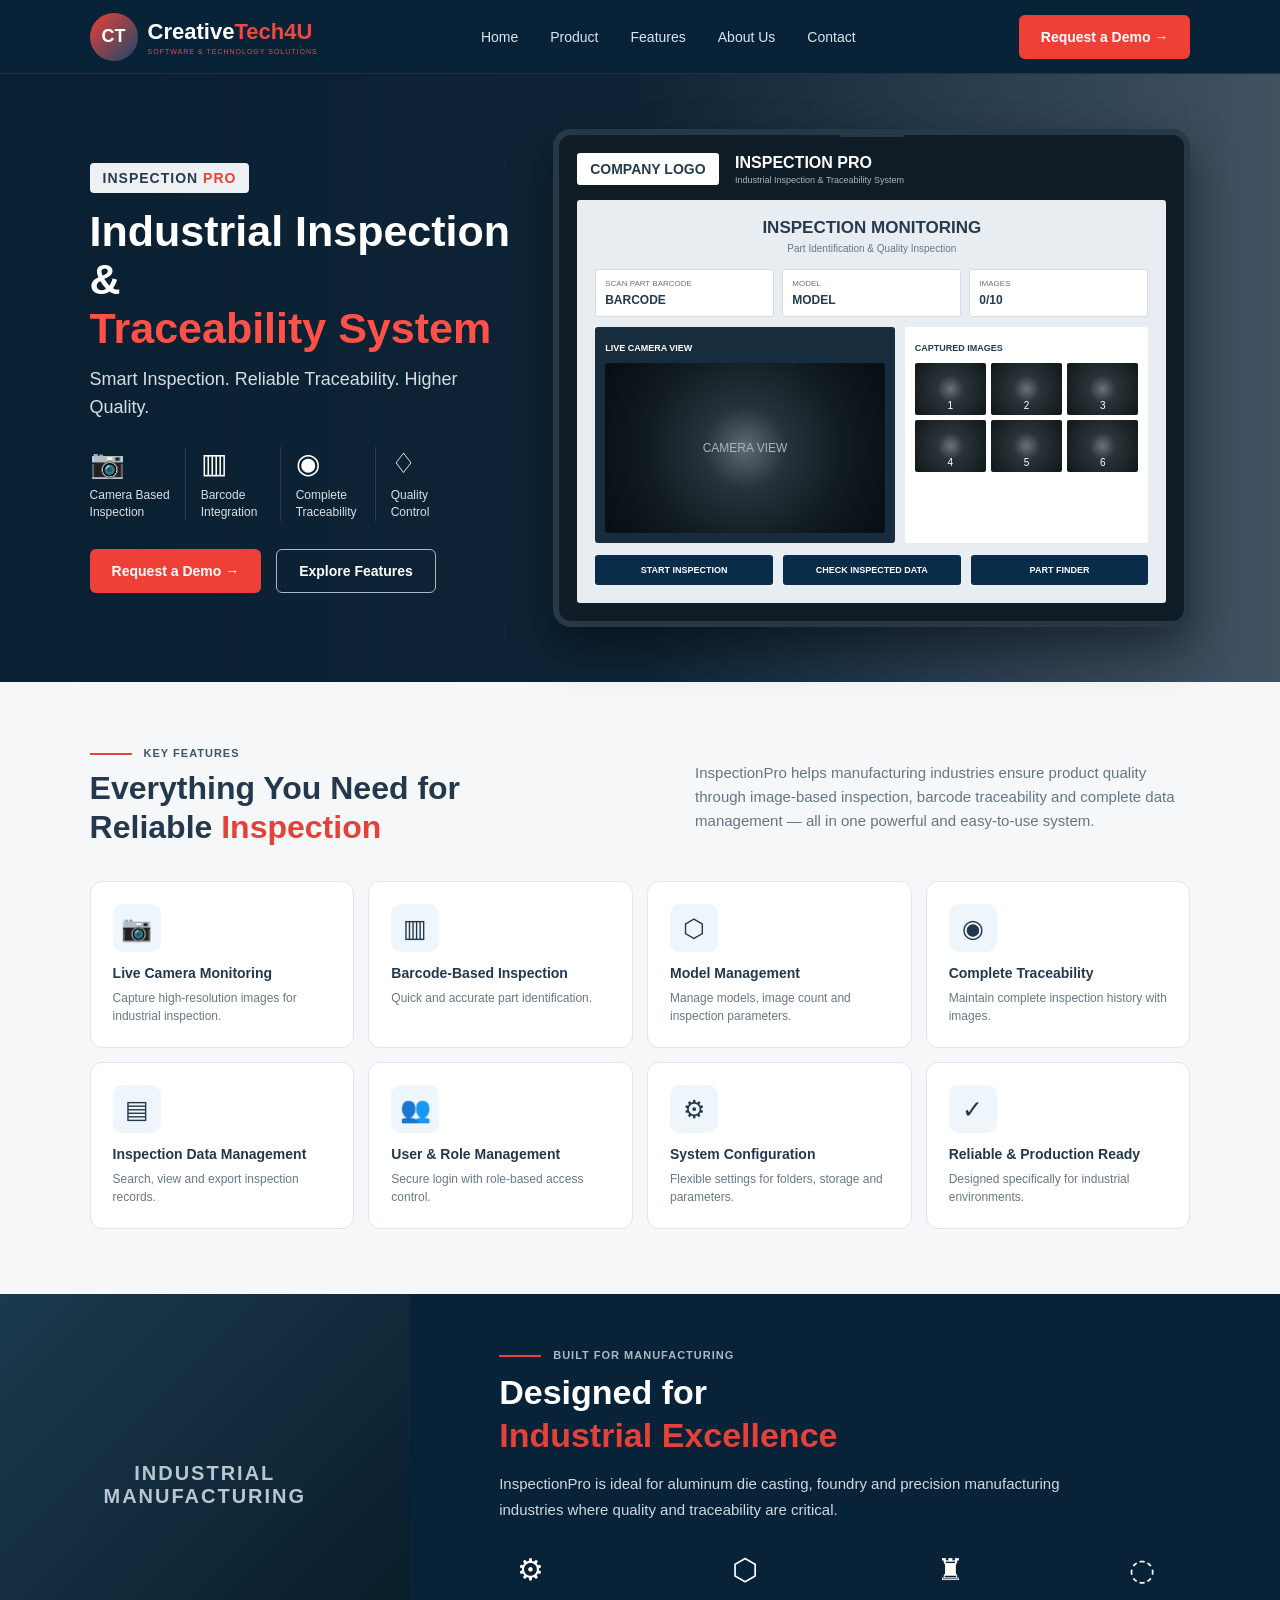
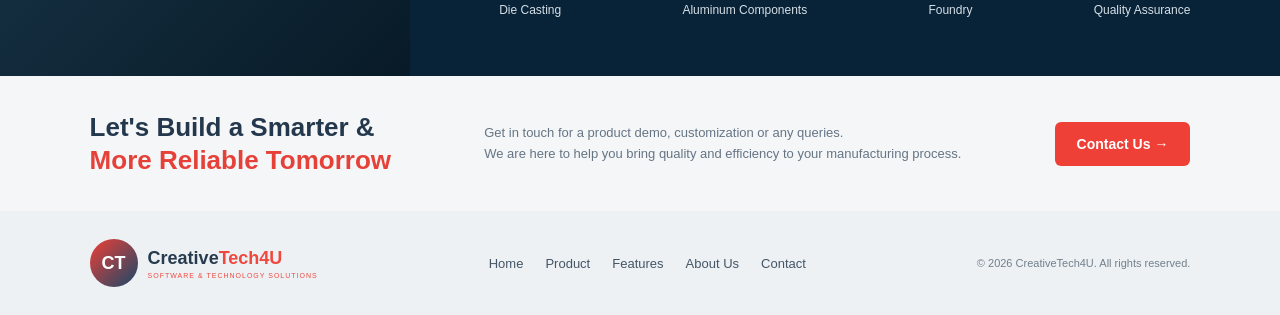
<file: index.html>
<!DOCTYPE html>
<html lang="en">

<head>
    <meta charset="UTF-8">
    <meta name="viewport" content="width=device-width, initial-scale=1.0">

    <title>CreativeTech4U | Software & Technology Solutions</title>

    <link rel="stylesheet" href="style.css">
</head>

<body>

    <!-- HEADER -->
    <header class="navbar">

        <div class="logo">
            <div class="logo-icon">CT</div>

            <div class="logo-text">
                <h2>Creative<span>Tech4U</span></h2>
                <p>SOFTWARE & TECHNOLOGY SOLUTIONS</p>
            </div>
        </div>

        <nav>
            <a href="#home">Home</a>
            <a href="#product">Product</a>
            <a href="#features">Features</a>
            <a href="#about">About Us</a>
            <a href="#contact">Contact</a>
        </nav>

        <a href="#contact" class="demo-btn">Request a Demo →</a>

    </header>


    <!-- HERO SECTION -->
    <section class="hero" id="home">

        <div class="hero-content">

            <div class="product-tag">
                INSPECTION <span>PRO</span>
            </div>

            <h1>
                Industrial Inspection &
                <span>Traceability System</span>
            </h1>

            <p class="hero-description">
                Smart Inspection. Reliable Traceability.
                Higher Quality.
            </p>


            <div class="hero-features">

                <div class="mini-feature">
                    <div class="feature-icon">📷</div>
                    <p>Camera Based<br>Inspection</p>
                </div>

                <div class="mini-feature">
                    <div class="feature-icon">▥</div>
                    <p>Barcode<br>Integration</p>
                </div>

                <div class="mini-feature">
                    <div class="feature-icon">◉</div>
                    <p>Complete<br>Traceability</p>
                </div>

                <div class="mini-feature">
                    <div class="feature-icon">♢</div>
                    <p>Quality<br>Control</p>
                </div>

            </div>


            <div class="hero-buttons">

                <a href="#contact" class="primary-btn">
                    Request a Demo →
                </a>

                <a href="#features" class="secondary-btn">
                    Explore Features
                </a>

            </div>

        </div>


        <!-- SOFTWARE PREVIEW -->
        <div class="software-preview">

            <div class="company-logo">
                COMPANY LOGO
            </div>

            <div class="software-title">
                <h3>INSPECTION PRO</h3>
                <p>Industrial Inspection & Traceability System</p>
            </div>

            <div class="monitor-screen">

                <h2>INSPECTION MONITORING</h2>
                <p>Part Identification & Quality Inspection</p>

                <div class="monitor-info">

                    <div class="info-box">
                        <small>SCAN PART BARCODE</small>
                        <strong>BARCODE</strong>
                    </div>

                    <div class="info-box">
                        <small>MODEL</small>
                        <strong>MODEL</strong>
                    </div>

                    <div class="info-box">
                        <small>IMAGES</small>
                        <strong>0/10</strong>
                    </div>

                </div>


                <div class="camera-area">

                    <div class="camera-box">
                        <span>LIVE CAMERA VIEW</span>

                        <div class="camera-placeholder">
                            CAMERA VIEW
                        </div>
                    </div>


                    <div class="captured-images">

                        <span>CAPTURED IMAGES</span>

                        <div class="image-grid">
                            <div>1</div>
                            <div>2</div>
                            <div>3</div>
                            <div>4</div>
                            <div>5</div>
                            <div>6</div>
                        </div>

                    </div>

                </div>


                <div class="monitor-buttons">

                    <button>START INSPECTION</button>
                    <button>CHECK INSPECTED DATA</button>
                    <button>PART FINDER</button>

                </div>

            </div>

        </div>

    </section>


    <!-- FEATURES -->
    <section class="features-section" id="features">

        <div class="section-header">

            <div>
                <p class="section-label">KEY FEATURES</p>

                <h2>
                    Everything You Need for<br>
                    Reliable <span>Inspection</span>
                </h2>
            </div>

            <p>
                InspectionPro helps manufacturing industries ensure product quality
                through image-based inspection, barcode traceability and complete
                data management — all in one powerful and easy-to-use system.
            </p>

        </div>


        <div class="feature-grid">

            <div class="feature-card">
                <div class="card-icon">📷</div>
                <h3>Live Camera Monitoring</h3>
                <p>Capture high-resolution images for industrial inspection.</p>
            </div>

            <div class="feature-card">
                <div class="card-icon">▥</div>
                <h3>Barcode-Based Inspection</h3>
                <p>Quick and accurate part identification.</p>
            </div>

            <div class="feature-card">
                <div class="card-icon">⬡</div>
                <h3>Model Management</h3>
                <p>Manage models, image count and inspection parameters.</p>
            </div>

            <div class="feature-card">
                <div class="card-icon">◉</div>
                <h3>Complete Traceability</h3>
                <p>Maintain complete inspection history with images.</p>
            </div>

            <div class="feature-card">
                <div class="card-icon">▤</div>
                <h3>Inspection Data Management</h3>
                <p>Search, view and export inspection records.</p>
            </div>

            <div class="feature-card">
                <div class="card-icon">👥</div>
                <h3>User & Role Management</h3>
                <p>Secure login with role-based access control.</p>
            </div>

            <div class="feature-card">
                <div class="card-icon">⚙</div>
                <h3>System Configuration</h3>
                <p>Flexible settings for folders, storage and parameters.</p>
            </div>

            <div class="feature-card">
                <div class="card-icon">✓</div>
                <h3>Reliable & Production Ready</h3>
                <p>Designed specifically for industrial environments.</p>
            </div>

        </div>

    </section>


    <!-- ABOUT -->
    <section class="industrial-section" id="about">

        <div class="industrial-image">
            INDUSTRIAL<br>MANUFACTURING
        </div>

        <div class="industrial-content">

            <p class="section-label">BUILT FOR MANUFACTURING</p>

            <h2>
                Designed for<br>
                <span>Industrial Excellence</span>
            </h2>

            <p>
                InspectionPro is ideal for aluminum die casting, foundry
                and precision manufacturing industries where quality and
                traceability are critical.
            </p>

            <div class="industry-list">

                <div>⚙<br><span>Die Casting</span></div>
                <div>⬡<br><span>Aluminum Components</span></div>
                <div>♜<br><span>Foundry</span></div>
                <div>◌<br><span>Quality Assurance</span></div>

            </div>

        </div>

    </section>


    <!-- CTA -->
    <section class="cta-section" id="contact">

        <div>
            <h2>
                Let's Build a Smarter &
                <span>More Reliable Tomorrow</span>
            </h2>
        </div>

        <p>
            Get in touch for a product demo, customization or any queries.<br>
            We are here to help you bring quality and efficiency to your
            manufacturing process.
        </p>

        <a href="mailto:info@creativetech4u.com" class="primary-btn">
            Contact Us →
        </a>

    </section>


    <!-- FOOTER -->
    <footer>

        <div class="footer-logo">

            <div class="logo-icon">CT</div>

            <div class="logo-text">
                <h2>Creative<span>Tech4U</span></h2>
                <p>SOFTWARE & TECHNOLOGY SOLUTIONS</p>
            </div>

        </div>

        <div class="footer-links">

            <a href="#home">Home</a>
            <a href="#product">Product</a>
            <a href="#features">Features</a>
            <a href="#about">About Us</a>
            <a href="#contact">Contact</a>

        </div>

        <p>© 2026 CreativeTech4U. All rights reserved.</p>

    </footer>


    <script src="script.js"></script>

</body>

</html>
</file>
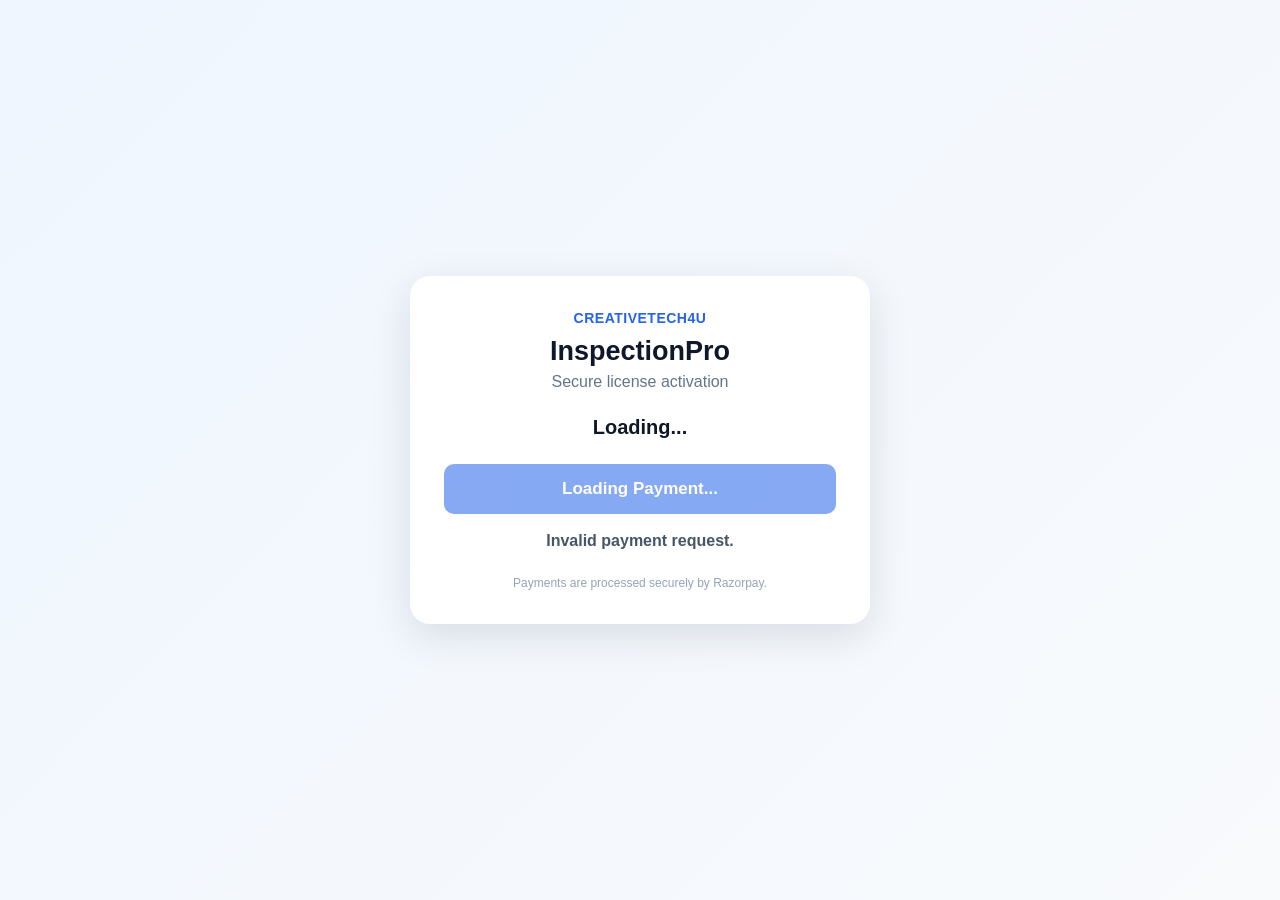
<file: payment.html>
<!DOCTYPE html>
<html lang="en">
<head>
  <meta charset="UTF-8">
  <meta name="viewport" content="width=device-width, initial-scale=1.0">
  <title>InspectionPro - Secure Payment | CreativeTech4U</title>
  <script src="https://checkout.razorpay.com/v1/checkout.js"></script>
  <style>
    * { box-sizing: border-box; }
    body {
      margin: 0;
      min-height: 100vh;
      font-family: Arial, sans-serif;
      background: linear-gradient(135deg, #eff6ff, #f8fafc);
      display: flex;
      align-items: center;
      justify-content: center;
      padding: 20px;
      color: #0f172a;
    }
    .card {
      width: min(460px, 100%);
      background: #fff;
      border-radius: 20px;
      padding: 34px;
      box-shadow: 0 12px 40px rgba(15, 23, 42, .12);
      text-align: center;
    }
    .brand { font-size: 14px; font-weight: 700; color: #2563eb; letter-spacing: .5px; }
    h1 { margin: 10px 0 6px; font-size: 27px; }
    .sub { color: #64748b; margin-bottom: 25px; }
    .plan { font-size: 20px; font-weight: 700; margin: 10px 0; }
    .pc { color: #475569; margin-bottom: 15px; }
    .price { font-size: 38px; font-weight: 800; margin: 15px 0 25px; }
    button {
      width: 100%; border: 0; border-radius: 10px; padding: 15px;
      background: #2563eb; color: #fff; font-size: 17px; font-weight: 700;
      cursor: pointer;
    }
    button:disabled { opacity: .55; cursor: not-allowed; }
    #status { margin-top: 18px; min-height: 22px; font-weight: 600; color: #475569; }
    .small { margin-top: 22px; font-size: 12px; color: #94a3b8; }
  </style>
</head>
<body>
  <div class="card">
    <div class="brand">CREATIVETECH4U</div>
    <h1>InspectionPro</h1>
    <div class="sub">Secure license activation</div>

    <div id="plan" class="plan">Loading...</div>
    <div id="pc" class="pc"></div>
    <div id="price" class="price"></div>

    <button id="payButton" disabled>Loading Payment...</button>
    <div id="status">Preparing secure payment...</div>
    <div class="small">Payments are processed securely by Razorpay.</div>
  </div>

<script>
  // Apps Script backend URL. Razorpay Checkout itself is opened from
  // www.creativetech4u.in, which is the approved website in Razorpay.
  const API_URL = "https://script.google.com/macros/s/AKfycbxPUwu27DhnNBWluLEf3iTuXuu2cJL0K6el9yGqqJIFB2c7xFU83uDMBqo6RNpHBEr6ug/exec";

  const requestId = new URLSearchParams(window.location.search).get("requestId") || "";
  const planEl = document.getElementById("plan");
  const pcEl = document.getElementById("pc");
  const priceEl = document.getElementById("price");
  const statusEl = document.getElementById("status");
  const payButton = document.getElementById("payButton");

  let paymentData = null;

  function setStatus(text, ok) {
    statusEl.textContent = text;
    statusEl.style.color = ok ? "#15803d" : "#475569";
  }

  function loadPaymentData() {
    if (!requestId) {
      setStatus("Invalid payment request.", false);
      return;
    }

    const callbackName = "paymentApiCallback_" + Date.now();
    const script = document.createElement("script");

    window[callbackName] = function(result) {
      try {
        if (!result || !result.success) {
          setStatus(result?.message || "Unable to load payment details.", false);
          return;
        }

        if (result.alreadyPaid) {
          setStatus("This payment request is already completed. You can return to InspectionPro.", true);
          return;
        }

        paymentData = result;
        planEl.textContent = result.plan || "InspectionPro License";
        pcEl.textContent = `${result.maxPCs || 1} PC License`;
        priceEl.textContent = "₹" + Number(result.amount || 0).toLocaleString("en-IN");
        payButton.disabled = false;
        payButton.textContent = "Pay Securely";
        setStatus("Ready for secure payment.", false);
      } finally {
        delete window[callbackName];
        script.remove();
      }
    };

    script.onerror = function() {
      setStatus("Unable to connect to the licensing server. Please try again.", false);
      delete window[callbackName];
      script.remove();
    };

    script.src = API_URL +
      "?action=GET_PAYMENT&requestId=" + encodeURIComponent(requestId) +
      "&callback=" + encodeURIComponent(callbackName);

    document.body.appendChild(script);
  }

  function startPayment() {
    if (!paymentData) return;

    payButton.disabled = true;
    payButton.textContent = "Opening Razorpay...";
    setStatus("Opening secure Razorpay Checkout...", false);

    const options = {
      key: paymentData.razorpayKeyId,
      amount: Math.round(Number(paymentData.amount) * 100),
      currency: paymentData.currency || "INR",
      name: "CreativeTech4U",
      description: paymentData.plan || "InspectionPro License",
      order_id: paymentData.razorpayOrderId,
      theme: { color: "#2563eb" },
      handler: function(response) {
        setStatus("Payment received. Verifying securely...", false);

        // Navigate to Apps Script only AFTER Razorpay has returned a
        // successful payment. The verification happens server-side.
        const verifyUrl = API_URL +
          "?action=VERIFY_RAZORPAY_PAYMENT" +
          "&requestId=" + encodeURIComponent(requestId) +
          "&razorpayOrderId=" + encodeURIComponent(response.razorpay_order_id || "") +
          "&razorpayPaymentId=" + encodeURIComponent(response.razorpay_payment_id || "") +
          "&razorpaySignature=" + encodeURIComponent(response.razorpay_signature || "");

        window.location.href = verifyUrl;
      },
      modal: {
        ondismiss: function() {
          payButton.disabled = false;
          payButton.textContent = "Pay Securely";
          setStatus("Payment window closed. You can try again.", false);
        }
      }
    };

    const razorpay = new Razorpay(options);

    razorpay.on("payment.failed", function(response) {
      payButton.disabled = false;
      payButton.textContent = "Pay Securely";
      const reason = response?.error?.description || "Payment failed.";
      setStatus(reason, false);
    });

    razorpay.open();
  }

  payButton.addEventListener("click", startPayment);
  loadPaymentData();
</script>
</body>
</html>
</file>
<file: style.css>
* {
    margin: 0;
    padding: 0;
    box-sizing: border-box;
}

html {
    scroll-behavior: smooth;
}

body {
    font-family: Arial, Helvetica, sans-serif;
    background: #f4f6f9;
    color: #24384d;
}

/* =========================
   NAVBAR
========================= */

.navbar {
    height: 74px;
    background: #082238;
    color: white;

    display: flex;
    align-items: center;
    justify-content: space-between;

    padding: 0 7%;
    position: sticky;
    top: 0;
    z-index: 1000;

    border-bottom: 1px solid rgba(255, 255, 255, 0.08);
}

.logo,
.footer-logo {
    display: flex;
    align-items: center;
    gap: 10px;
}

.logo-icon {
    width: 48px;
    height: 48px;
    border-radius: 50%;

    display: flex;
    align-items: center;
    justify-content: center;

    background: linear-gradient(135deg, #ef3f36, #17496a);
    color: white;

    font-size: 18px;
    font-weight: bold;
}

.logo-text h2 {
    font-size: 22px;
    color: white;
}

.logo-text h2 span {
    color: #ef493f;
}

.logo-text p {
    font-size: 7px;
    color: #ef493f;
    letter-spacing: 1px;
    margin-top: 3px;
}

nav {
    display: flex;
    gap: 32px;
}

nav a {
    color: #dce5ec;
    text-decoration: none;
    font-size: 14px;
    transition: 0.3s;
}

nav a:hover {
    color: #ff4b42;
}

.demo-btn,
.primary-btn {
    background: #ef4038;
    color: white;

    padding: 14px 22px;
    border-radius: 6px;

    text-decoration: none;
    font-weight: bold;
    font-size: 14px;

    display: inline-block;
    transition: 0.3s;
}

.demo-btn:hover,
.primary-btn:hover {
    background: #d8322a;
    transform: translateY(-2px);
}


/* =========================
   HERO SECTION
========================= */

.hero {
    min-height: 580px;
    background:
        linear-gradient(90deg,
            rgba(5, 28, 46, 0.98) 0%,
            rgba(5, 28, 46, 0.96) 50%,
            rgba(5, 28, 46, 0.75) 100%);

    display: flex;
    align-items: center;
    justify-content: space-between;

    padding: 55px 7%;
    gap: 40px;
}

.hero-content {
    width: 40%;
    color: white;
}

.product-tag {
    display: inline-block;

    background: #eef1f4;
    color: #263b4e;

    padding: 7px 13px;
    border-radius: 4px;

    font-size: 14px;
    font-weight: bold;

    letter-spacing: 1px;
}

.product-tag span {
    color: #ef4038;
}

.hero h1 {
    font-size: 43px;
    line-height: 1.12;

    margin-top: 14px;
    margin-bottom: 14px;
}

.hero h1 span {
    display: block;
    color: #ff5147;
}

.hero-description {
    color: #d6dee5;
    font-size: 18px;
    line-height: 1.55;
    margin-bottom: 26px;
}

.hero-features {
    display: flex;
    gap: 15px;
    margin-bottom: 28px;
}

.mini-feature {
    border-right: 1px solid rgba(255, 255, 255, 0.12);
    padding-right: 15px;
    min-width: 80px;
}

.mini-feature:last-child {
    border-right: none;
}

.feature-icon {
    font-size: 28px;
    margin-bottom: 7px;
}

.mini-feature p {
    color: #d8e0e6;
    font-size: 12px;
    line-height: 1.4;
}

.hero-buttons {
    display: flex;
    gap: 15px;
}

.secondary-btn {
    border: 1px solid #a9b8c4;
    color: white;

    padding: 13px 22px;
    border-radius: 6px;

    text-decoration: none;
    font-size: 14px;
    font-weight: bold;

    transition: 0.3s;
}

.secondary-btn:hover {
    background: white;
    color: #082238;
}


/* =========================
   SOFTWARE PREVIEW
========================= */

.software-preview {
    width: 60%;
    max-width: 690px;

    background: #101c26;
    border: 6px solid #273846;
    border-radius: 18px;

    padding: 18px;

    box-shadow: 0 20px 45px rgba(0, 0, 0, 0.45);

    position: relative;
}

.software-preview::before {
    content: "";
    width: 65px;
    height: 5px;

    background: #273846;
    border-radius: 10px;

    position: absolute;
    top: -3px;
    left: 50%;

    transform: translateX(-50%);
}

.company-logo {
    display: inline-flex;

    background: white;
    color: #263b4e;

    padding: 8px 13px;
    border-radius: 3px;

    font-weight: bold;
    font-size: 14px;
}

.software-title {
    display: inline-block;
    vertical-align: middle;

    margin-left: 12px;
}

.software-title h3 {
    color: white;
    font-size: 16px;
}

.software-title p {
    color: #a9b7c1;
    font-size: 9px;
    margin-top: 3px;
}

.monitor-screen {
    background: #e8edf1;
    margin-top: 15px;
    padding: 18px;
    border-radius: 3px;

    color: #263b4e;
}

.monitor-screen > h2 {
    text-align: center;
    font-size: 17px;
}

.monitor-screen > p {
    text-align: center;
    font-size: 10px;
    margin: 5px 0 15px;
    color: #667787;
}

.monitor-info {
    display: flex;
    gap: 8px;
    margin-bottom: 10px;
}

.info-box {
    flex: 1;

    background: white;
    padding: 9px;

    border: 1px solid #d4dce2;
    border-radius: 3px;
}

.info-box small {
    display: block;
    font-size: 8px;
    color: #647382;
}

.info-box strong {
    display: block;
    margin-top: 5px;
    font-size: 12px;
}

.camera-area {
    display: flex;
    gap: 10px;
}

.camera-box {
    flex: 1.25;
    background: #172d3d;

    padding: 10px;
    border-radius: 3px;

    color: white;
}

.camera-box > span,
.captured-images > span {
    font-size: 9px;
    font-weight: bold;
}

.camera-placeholder {
    height: 170px;

    margin-top: 8px;

    background:
        radial-gradient(circle at center,
            #5c6b74 0%,
            #26333b 25%,
            #111b22 60%,
            #080d11 100%);

    display: flex;
    align-items: center;
    justify-content: center;

    color: #aab5bb;
    font-size: 12px;

    border-radius: 3px;
}

.captured-images {
    flex: 1;
    background: white;
    padding: 10px;
    border-radius: 3px;
}

.image-grid {
    display: grid;
    grid-template-columns: repeat(3, 1fr);
    gap: 5px;

    margin-top: 8px;
}

.image-grid div {
    height: 52px;

    background:
        radial-gradient(circle at center,
            #68737a 0%,
            #2b3439 30%,
            #101719 100%);

    color: white;

    display: flex;
    align-items: flex-end;
    justify-content: center;

    padding-bottom: 4px;
    font-size: 10px;

    border-radius: 2px;
}

.monitor-buttons {
    display: flex;
    gap: 10px;
    margin-top: 12px;
}

.monitor-buttons button {
    flex: 1;

    background: #082c49;
    color: white;

    border: none;
    padding: 10px 5px;

    font-size: 9px;
    font-weight: bold;

    border-radius: 3px;
}


/* =========================
   FEATURES
========================= */

.features-section {
    padding: 65px 7%;
    background: #f5f7f9;
}

.section-header {
    display: flex;
    justify-content: space-between;
    gap: 60px;
    align-items: center;

    margin-bottom: 35px;
}

.section-label {
    font-size: 11px;
    font-weight: bold;
    letter-spacing: 1px;

    color: #415466;

    margin-bottom: 10px;
}

.section-label::before {
    content: "";
    display: inline-block;

    width: 42px;
    height: 2px;

    background: #ef4038;

    margin-right: 12px;
    vertical-align: middle;
}

.section-header h2 {
    font-size: 32px;
    line-height: 1.2;
}

.section-header h2 span,
.industrial-content h2 span,
.cta-section h2 span {
    color: #e64138;
}

.section-header > p {
    width: 45%;
    color: #657585;

    font-size: 15px;
    line-height: 1.6;
}

.feature-grid {
    display: grid;
    grid-template-columns: repeat(4, 1fr);
    gap: 14px;
}

.feature-card {
    background: white;

    padding: 22px;
    border-radius: 12px;

    border: 1px solid #e0e6eb;

    transition: 0.3s;

    min-height: 165px;
}

.feature-card:hover {
    transform: translateY(-5px);

    box-shadow: 0 15px 30px rgba(24, 49, 68, 0.12);
}

.card-icon {
    width: 48px;
    height: 48px;

    background: #eef5fb;

    border-radius: 10px;

    display: flex;
    align-items: center;
    justify-content: center;

    font-size: 25px;

    margin-bottom: 13px;
}

.feature-card h3 {
    font-size: 14px;
    margin-bottom: 8px;
}

.feature-card p {
    font-size: 12px;
    line-height: 1.5;
    color: #687887;
}


/* =========================
   INDUSTRIAL SECTION
========================= */

.industrial-section {
    display: flex;

    min-height: 330px;

    background: #082238;
    color: white;
}

.industrial-image {
    width: 32%;

    display: flex;
    align-items: center;
    justify-content: center;

    background:
        linear-gradient(135deg,
            #1b3a4e,
            #081a27);

    font-size: 20px;
    font-weight: bold;

    text-align: center;

    color: #b7c6d0;

    letter-spacing: 2px;
}

.industrial-content {
    width: 68%;

    padding: 55px 7%;
}

.industrial-content .section-label {
    color: #aabac5;
}

.industrial-content h2 {
    font-size: 34px;
    line-height: 1.25;

    margin-bottom: 15px;
}

.industrial-content > p:not(.section-label) {
    max-width: 600px;

    color: #d0d9df;

    line-height: 1.7;
    font-size: 15px;
}

.industry-list {
    display: flex;
    justify-content: space-between;

    margin-top: 30px;

    max-width: 700px;
}

.industry-list div {
    text-align: center;
    font-size: 30px;
}

.industry-list span {
    font-size: 12px;
    color: #d5dfe5;
}


/* =========================
   CTA
========================= */

.cta-section {
    padding: 35px 7%;

    background: #f4f6f8;

    display: flex;
    align-items: center;
    justify-content: space-between;

    gap: 30px;
}

.cta-section h2 {
    font-size: 26px;
    line-height: 1.25;
}

.cta-section h2 span {
    display: block;
}

.cta-section > p {
    color: #667584;
    font-size: 13px;
    line-height: 1.6;
}


/* =========================
   FOOTER
========================= */

footer {
    background: #eef1f4;

    padding: 28px 7%;

    display: flex;
    align-items: center;
    justify-content: space-between;

    gap: 25px;
}

footer .logo-text h2 {
    color: #263b4e;
    font-size: 18px;
}

.footer-links {
    display: flex;
    gap: 22px;
}

.footer-links a {
    text-decoration: none;
    color: #435566;
    font-size: 13px;
}

footer > p {
    font-size: 11px;
    color: #71808d;
}


/* =========================
   RESPONSIVE DESIGN
========================= */

@media (max-width: 1100px) {

    .hero {
        flex-direction: column;
    }

    .hero-content,
    .software-preview {
        width: 100%;
    }

    .feature-grid {
        grid-template-columns: repeat(2, 1fr);
    }

    .section-header {
        flex-direction: column;
        align-items: flex-start;
        gap: 20px;
    }

    .section-header > p {
        width: 100%;
    }
}


@media (max-width: 750px) {

    .navbar {
        padding: 15px 5%;
        height: auto;

        flex-wrap: wrap;
        gap: 15px;
    }

    nav {
        order: 3;
        width: 100%;

        justify-content: center;

        gap: 15px;

        flex-wrap: wrap;
    }

    .demo-btn {
        display: none;
    }

    .hero {
        padding: 45px 5%;
    }

    .hero-content {
        width: 100%;
    }

    .hero h1 {
        font-size: 34px;
    }

    .hero-features {
        flex-wrap: wrap;
    }

    .software-preview {
        width: 100%;
    }

    .camera-area {
        flex-direction: column;
    }

    .feature-grid {
        grid-template-columns: 1fr;
    }

    .industrial-section {
        flex-direction: column;
    }

    .industrial-image,
    .industrial-content {
        width: 100%;
    }

    .industrial-image {
        min-height: 220px;
    }

    .industry-list {
        flex-wrap: wrap;
        gap: 25px;
    }

    .industry-list div {
        width: 40%;
    }

    .cta-section,
    footer {
        flex-direction: column;
        align-items: flex-start;
    }

    .footer-links {
        flex-wrap: wrap;
    }
}
</file>
